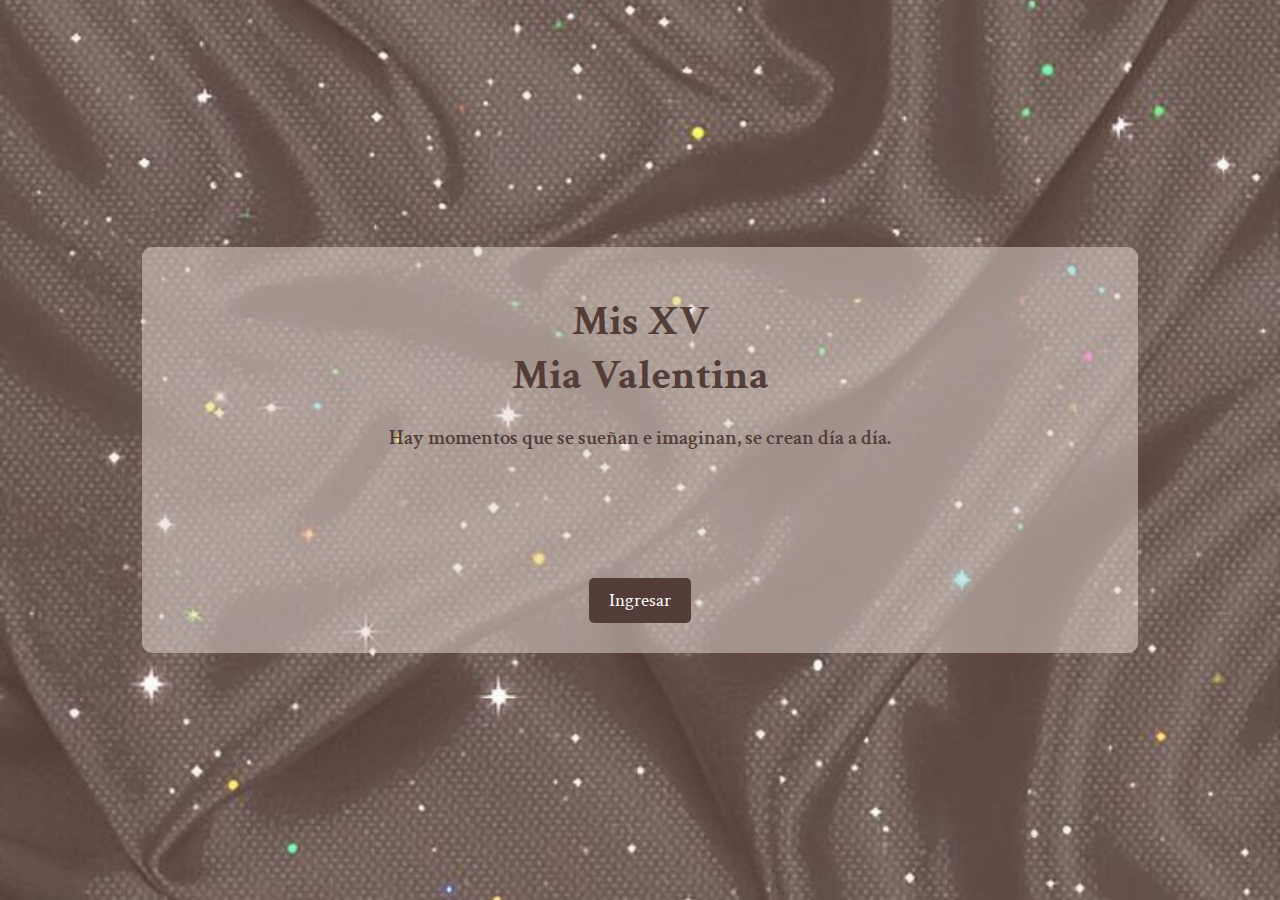
<file: index.html>
<!DOCTYPE html>
<html lang="es">
<head>
    <meta charset="UTF-8">
    <meta name="viewport" content="width=device-width, initial-scale=1.0">
    <title>Bienvenida</title>
    <link rel="icon" href="img/favicon.svg" type="image/x-icon">
    <link rel="stylesheet" href="css/presentacion.css">
</head>
<body>
    <div id="contenedor">
        <div class="welcome-container">
            <h1>Mis XV<br>Mia Valentina</h1>
            <p class="animated">Hay momentos que se sueñan e imaginan, se crean día a día.</p>
            <p class="animated">Hoy es tiempo de compartir lo soñado.</p>
            <p class="animated">Es ahí donde necesito de tu magia para que juntos logremos que mi noche explote de emoción, diversión y brillos.</p>
            <a href="invitacion.html" class="btn">Ingresar</a>
        </div>
    </div>
    
    <script src="js/presentacion.js"></script>
</body>
</html>
</file>
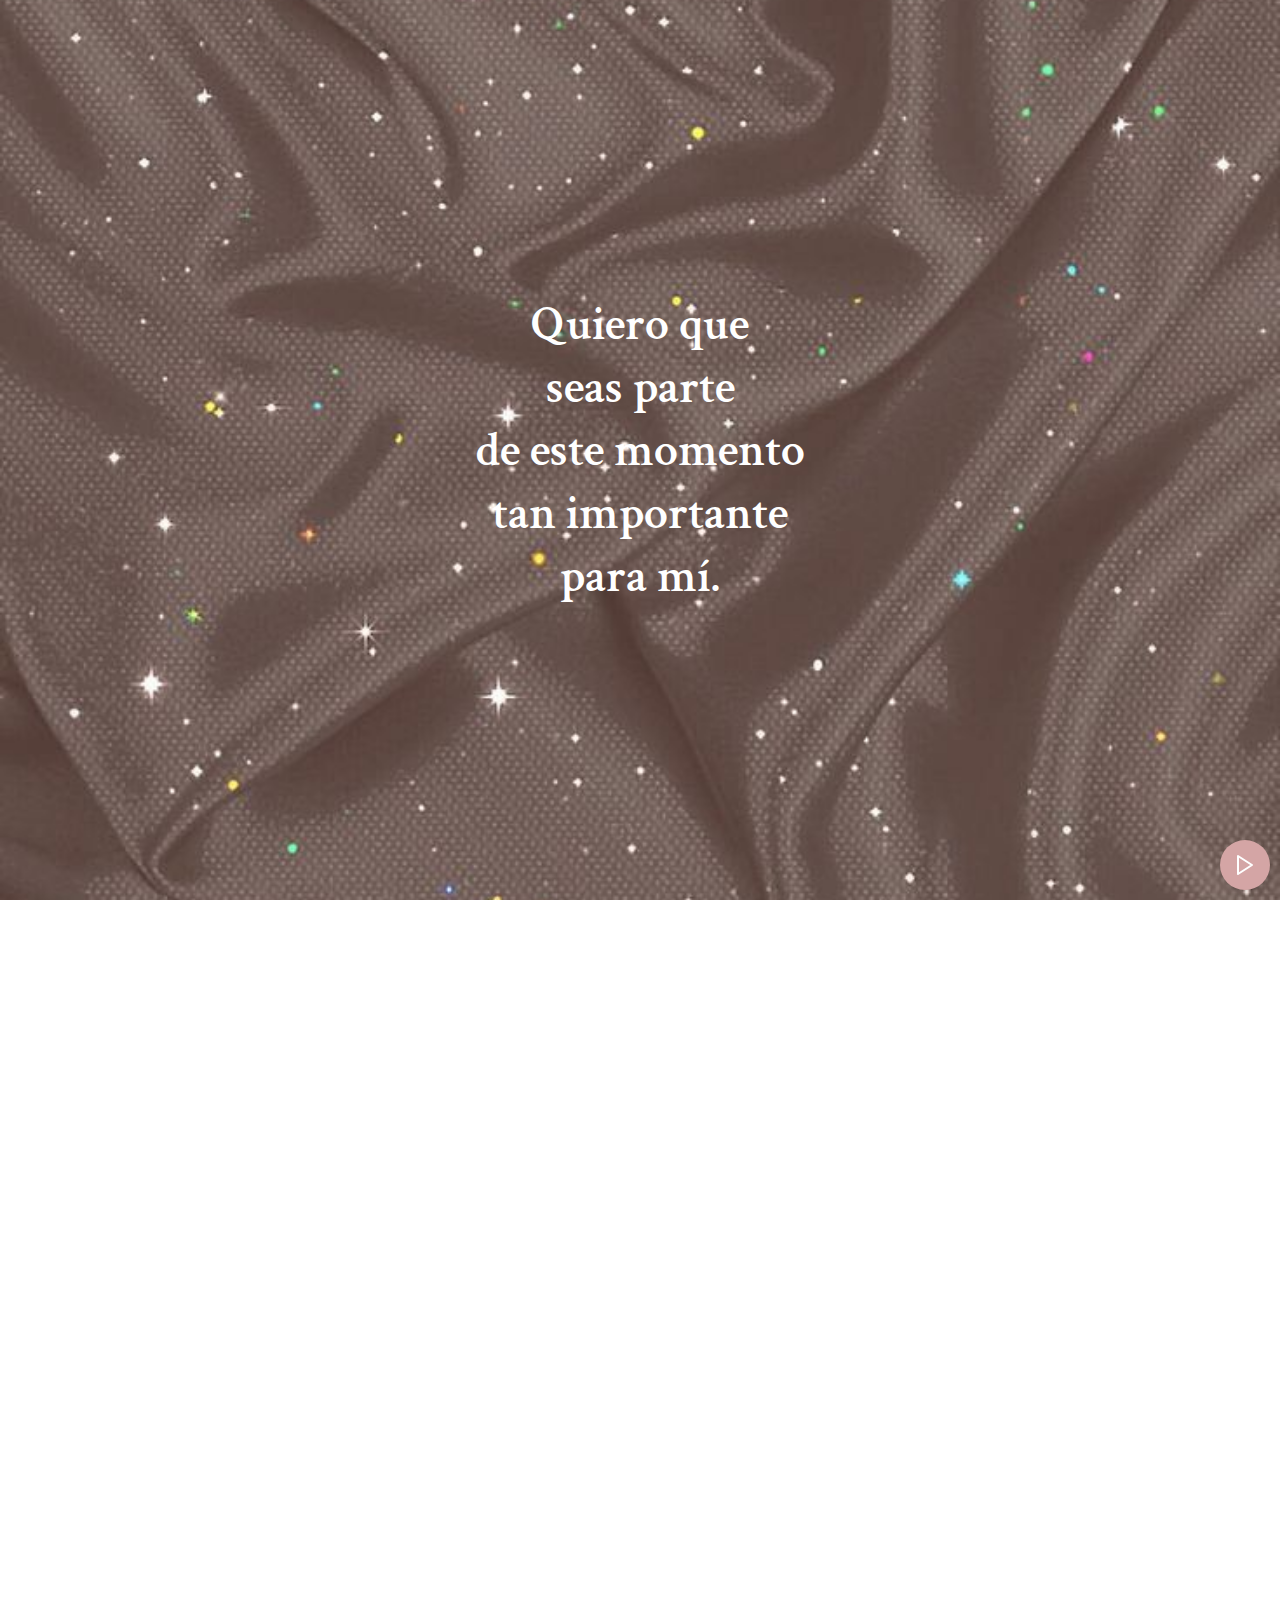
<file: invitacion.html>
<!DOCTYPE html>
<html lang="es">
<head>
    <meta charset="UTF-8">
    <meta name="viewport" content="width=device-width, initial-scale=1.0">
    <title>Invitacion 15 Años Valentina</title>
    <link rel="icon" href="img/favicon.svg" type="image/x-icon">
    <link rel="stylesheet" href="https://cdnjs.cloudflare.com/ajax/libs/animate.css/4.1.1/animate.min.css"/>
    <link rel="stylesheet" href="css/style.css">
</head>
<body>
    <div class="section" id="section-1">
        <div class="frase">
            <h1>Quiero que<br>seas parte<br>
                de este momento<br>tan importante<br>para mí.
            </h1>
        </div>
    </div>  

    <div class="section" id="section-2">
        <img src="img/calendario.svg" alt="calendario icon">
        <h2 class="color1">Fecha</h2>
        <p>8 de Marzo de 2025</p>
        <p>21:00hs</p>
        <div id="countdown"></div>
    </div>

    <div class="section" id="section-3">
        <img src="img/ubicacion.svg" alt="ubicacion pin">
        <h2>Lugar</h2>
        <p>Salón Amedea, Perito Moreno 677, Neuquén</p>
        <iframe src="https://www.google.com/maps/embed?pb=!1m18!1m12!1m3!1d3102.4967479293605!2d-68.05243952505067!3d-38.95832387171108!2m3!1f0!2f0!3f0!3m2!1i1024!2i768!4f13.1!3m3!1m2!1s0x960a322aebfe6da3%3A0xaa9822283987eacf!2sAmedea!5e0!3m2!1ses-419!2sar!4v1738171281687!5m2!1ses-419!2sar" width="400" height="300" style="border:0;" allowfullscreen="" loading="lazy" referrerpolicy="no-referrer-when-downgrade"></iframe>
    </div>

    <div class="section" id="section-4">
        <p>Hay momentos que no se pueden borrar,
            personas que no se pueden olvidar
            y recuerdos como estos que siempre voy a atesorar.
        </p>
    </div>
    

    <div class="section" id="section-5">
        <img src="img/gift.svg" alt="regalos icon">
        <h2 class="color1">Regalos</h2>
        <p>Tu presencia es el mejor regalo, pero si deseas obsequiar algo,<br>aca te dejo mi Alias: Valentina.iribarnee</p>
    </div>

    <div class="section" id="section-6">
        <div>
            <img src="img/woman.svg" alt="mujer icon">
            <img src="img/man.svg" alt="hombre icon">
        </div>
        <h2>Dress Code</h2>
        <p>Elegante sport, combinando elegancia y comodidad.</p>
    </div>

    <div class="section" id="section-7">
        <img src="img/asistencia.svg" alt="asistencia icon">
        <h2 class="color1">Asistencia</h2>
        <p>Por favor, confirma tu asistencia al evento.<br>La fecha limite de confirmacion es el día 17 de febrero.</p>
        <a id="confirm-button" href="https://wa.link/u4rp1b" target="_blank">Confirmar</a>
    </div>

    <div class="section" id="section-8">
        <h3 id="tituloFinal">Te espero!</h3>
    </div>

    <!-- reproductor de musica -->
    <audio id="audio-player" src="audio.mp3"></audio>
    <button id="play-pause" class="audio-button">
        <svg id="play-icon" xmlns="http://www.w3.org/2000/svg" viewBox="0 0 24 24" fill="none" stroke="currentColor" stroke-width="2" stroke-linecap="round" stroke-linejoin="round"><polygon points="5 3 19 12 5 21 5 3"></polygon></svg>
        <svg id="pause-icon" xmlns="http://www.w3.org/2000/svg" viewBox="0 0 24 24" fill="none" stroke="currentColor" stroke-width="2" stroke-linecap="round" stroke-linejoin="round" style="display: none;"><rect x="6" y="4" width="4" height="16"></rect><rect x="14" y="4" width="4" height="16"></rect></svg>
    </button>
    <script src="js/script.js"></script>
</body>
</html>
</file>
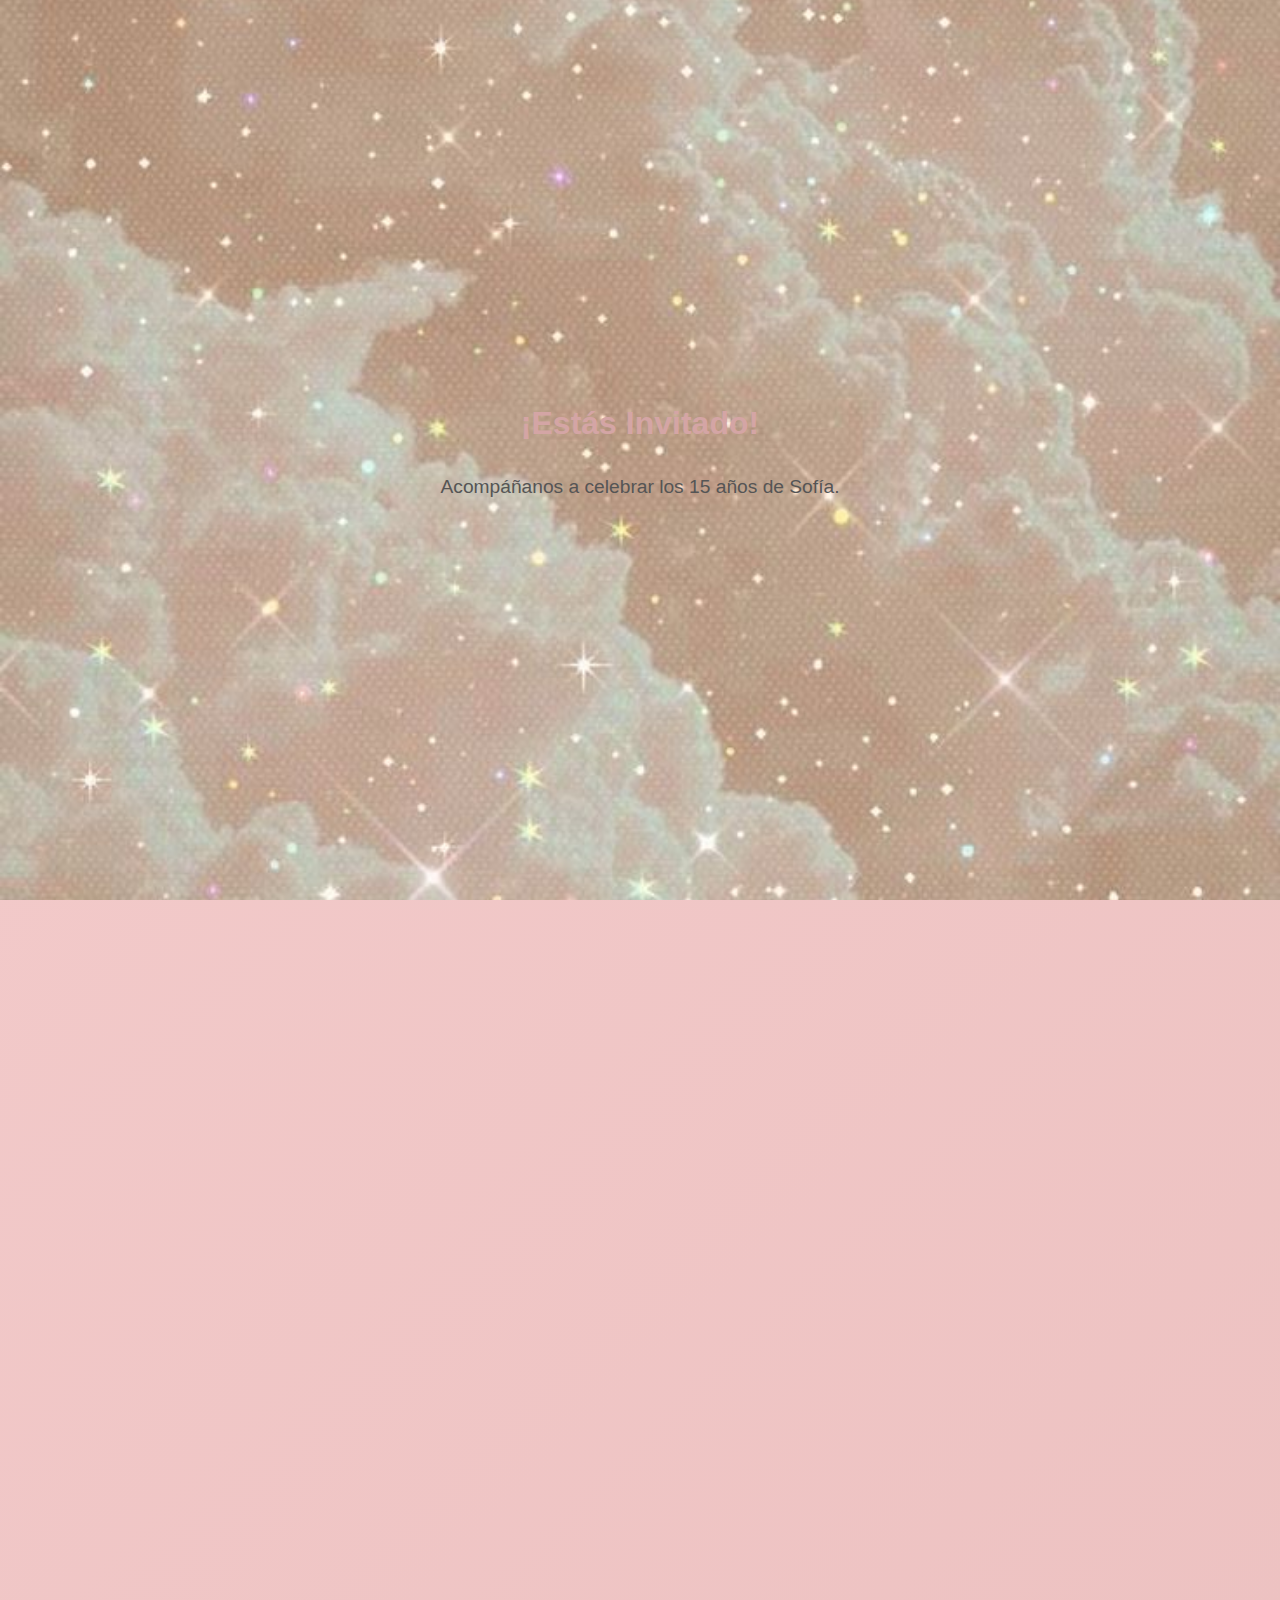
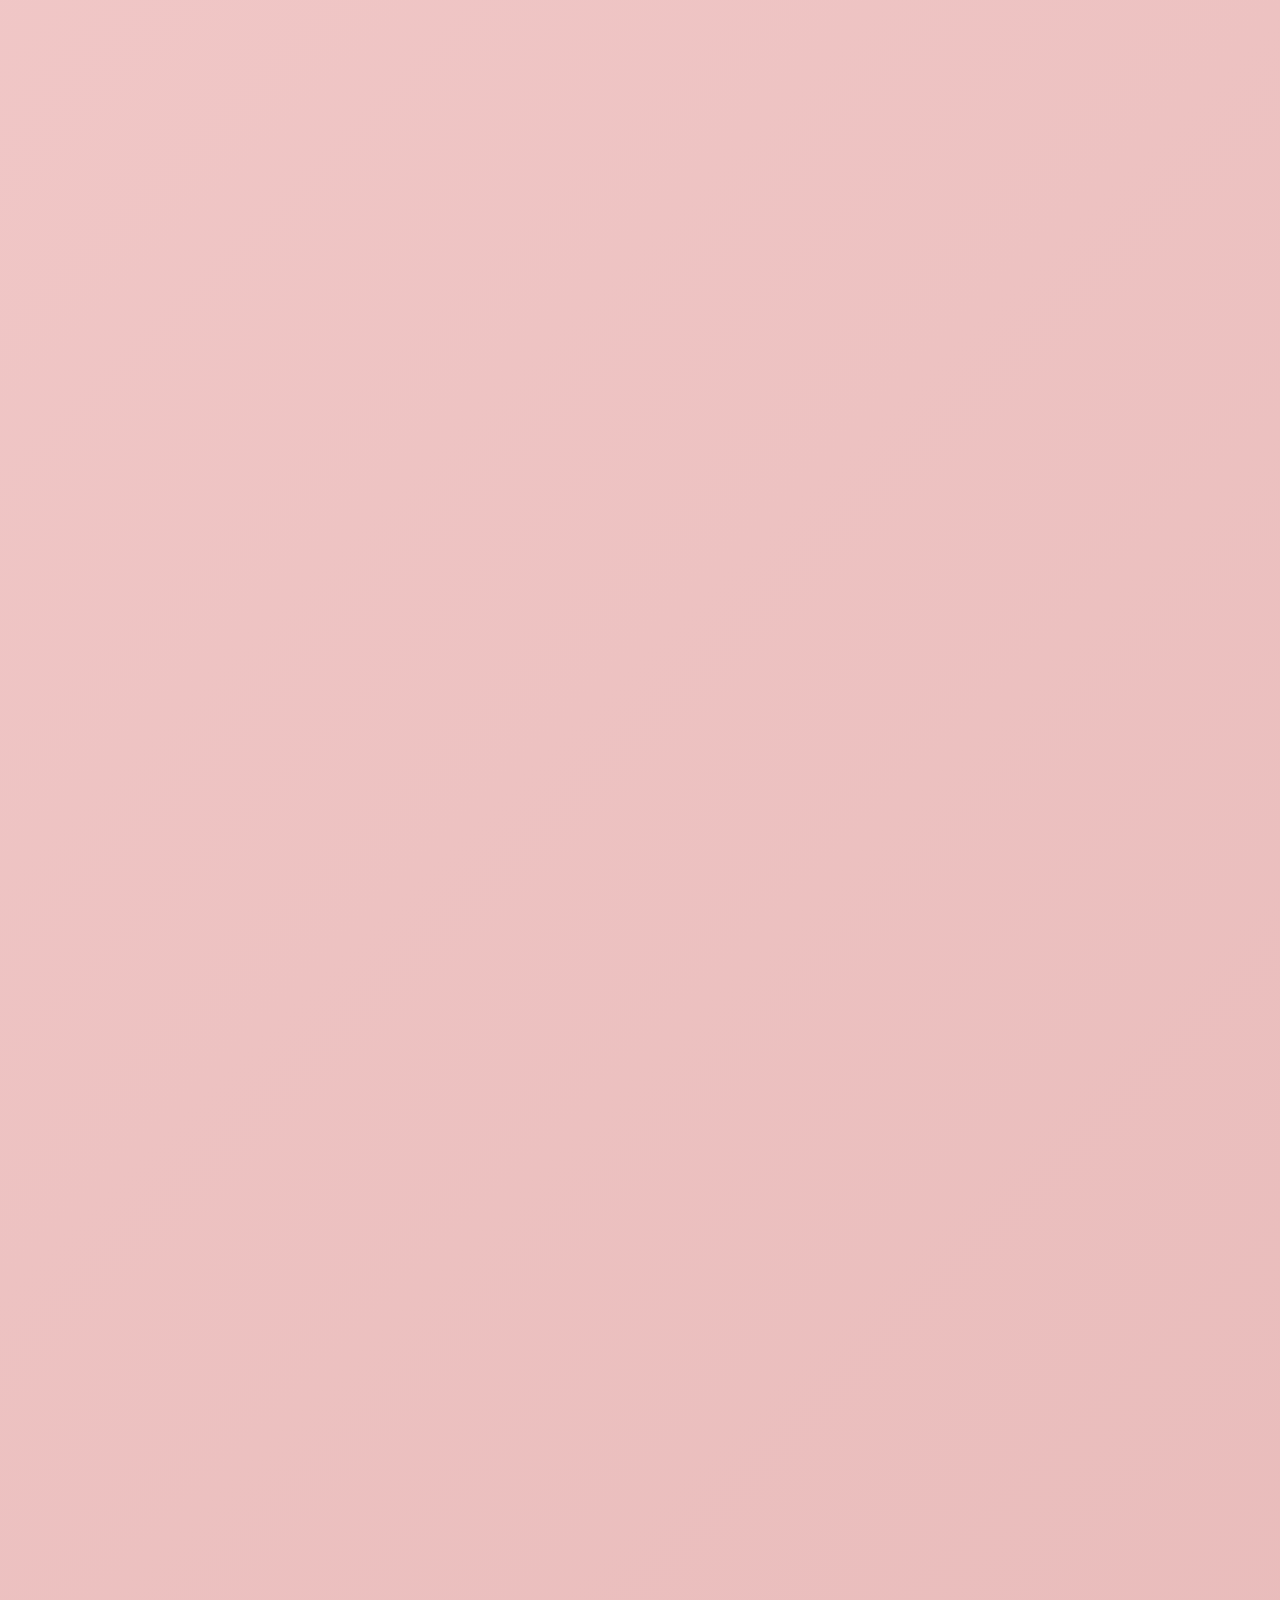
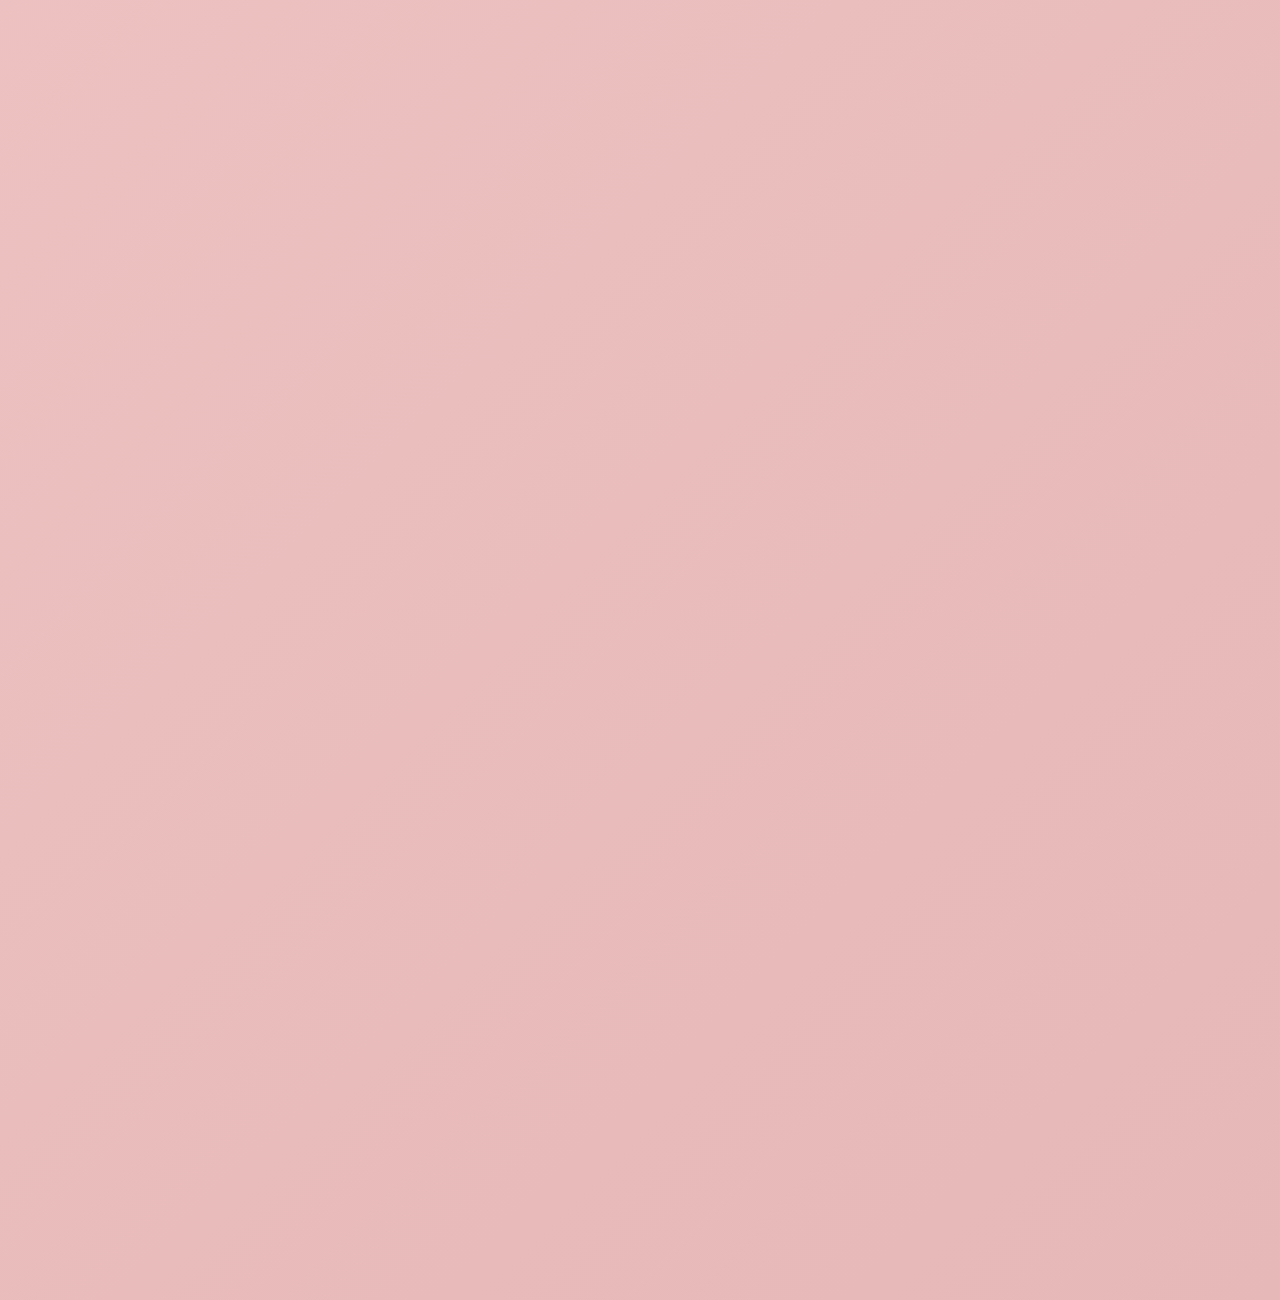
<file: v1.html>
<!DOCTYPE html>
<html lang="es">
<head>
    <meta charset="UTF-8">
    <meta name="viewport" content="width=device-width, initial-scale=1.0">
    <title>Invitación de 15 Años</title>
    <style>
        body {
            font-family: 'Arial', sans-serif;
            margin: 0;
            padding: 0;
            background: linear-gradient(135deg, #F4CCCC, #E6B8B7);
            overflow-x: hidden;
        }

        .section {
            width: 100%;
            min-height: 100vh;
            display: flex;
            justify-content: center;
            align-items: center;
            flex-direction: column;
            text-align: center;
            padding: 20px;
            box-sizing: border-box;
            opacity: 0;
            transform: translateY(-50px);
            transition: all 0.8s ease;
        }

        .section.visible {
            opacity: 1;
            transform: translateY(0);
        }

        .section h1 {
            font-size: 2rem;
            margin-bottom: 15px;
            color: #D4A5A5;
        }

        .section p {
            font-size: 1.2rem;
            color: #555;
        }

        .section:nth-child(odd) {
            background: #FFFFFF;
        }

        .section:nth-child(even) {
            background: #F4CCCC;
            color: #FFFFFF;
        }

        #section-1 {
            background: url('img/f10.jpg') no-repeat center center/cover;
            color: #FFFFFF;
        }

        #section-2 {
            display: flex;
            flex-direction: column;
            align-items: center;
        }

        #countdown {
            font-size: 1.5rem;
            color: #D4A5A5;
            margin-top: 15px;
        }
    </style>
    <script>
        document.addEventListener("DOMContentLoaded", function() {
            const targetDate = new Date("2025-03-10T00:00:00").getTime();

            function updateCountdown() {
                const now = new Date().getTime();
                const difference = targetDate - now;

                if (difference > 0) {
                    const days = Math.floor(difference / (1000 * 60 * 60 * 24));
                    const hours = Math.floor((difference % (1000 * 60 * 60 * 24)) / (1000 * 60 * 60));
                    const minutes = Math.floor((difference % (1000 * 60 * 60)) / (1000 * 60));
                    const seconds = Math.floor((difference % (1000 * 60)) / 1000);

                    document.getElementById("countdown").textContent = `${days}d ${hours}h ${minutes}m ${seconds}s`;
                } else {
                    document.getElementById("countdown").textContent = "¡Es el gran día!";
                    clearInterval(interval);
                }
            }

            const interval = setInterval(updateCountdown, 1000);
            updateCountdown();

            const sections = document.querySelectorAll(".section");

            function revealSections() {
                const windowHeight = window.innerHeight;
                sections.forEach(section => {
                    const sectionTop = section.getBoundingClientRect().top;
                    if (sectionTop < windowHeight - 100) {
                        section.classList.add("visible");
                    }
                });
            }

            window.addEventListener("scroll", revealSections);
            revealSections();
        });
    </script>
</head>
<body>
    <div class="section" id="section-1">
        <h1>¡Estás Invitado!</h1>
        <p>Acompáñanos a celebrar los 15 años de Sofía.</p>
    </div>

    <div class="section" id="section-2">
        <h1>Fecha</h1>
        <p>14 de Marzo de 2025</p>
        <div id="countdown"></div>
    </div>

    <div class="section" id="section-3">
        <h1>Lugar</h1>
        <p>Salón Las Estrellas, Av. Principal 123, Ciudad.</p>
    </div>

    <div class="section" id="section-4">
        <h1>Regalos</h1>
        <p>Tu presencia es el mejor regalo, pero si deseas obsequiar algo, sugerimos accesorios o libros.</p>
    </div>

    <div class="section" id="section-5">
        <h1>Dress Code</h1>
        <p>Traje formal: Vestidos largos y trajes oscuros.</p>
    </div>
</body>
</html>
</file>
<file: css/presentacion.css>
@import url('https://fonts.googleapis.com/css2?family=Crimson+Text:ital,wght@0,400;0,600;0,700;1,400;1,600;1,700&family=Roboto:wght@100;500&display=swap');

body {
    margin: 0;
    padding: 0;
    font-family: 'Crimson Text', serif;
    overflow-x: hidden;
    height: 100vh;
    background-color: #FFFFFF;
}

#contenedor{
    margin: auto;
    width: 100%;
    height: 100%;
    background: url('../img/f9.jpg') no-repeat center center/cover;
    display: flex;
    justify-content: center;
    align-items: center;
    flex-direction: column;
    text-align: center;
    color:#543c39;
}

.welcome-container{
    margin: 0 30px;
    /* background-color: rgba(240, 233, 218, 0.3); Blanco con 70% de opacidad */
    background-color: rgba(231, 220, 214, 0.5);
    padding: 20px;
    border-radius: 10px;
    
}


h1 {
    font-size: 2.6em;
    margin-bottom: 20px;
}

.btn {
    margin: 10px 0;
    background-color: #543c39;
    color: white;
    padding: 10px 20px;
    border: none;
    border-radius: 5px;
    text-decoration: none;
    font-size: 1.2em;
    display: inline-block;
    transition: 0.3s;
}
.btn:hover {
    background-color:  #745b53  ;
}
p {
    font-size: 1.3em;
    font-weight: 550;
    opacity: 0;
    transform: translateY(20px);
    transition: opacity 0.8s ease-out, transform 0.8s ease-out;
}
.visible {
    opacity: 1;
    transform: translateY(0);
}
</file>
<file: css/style.css>
@import url('https://fonts.googleapis.com/css2?family=Crimson+Text:ital,wght@0,400;0,600;0,700;1,400;1,600;1,700&family=Roboto:wght@100;500&display=swap');

        body {
            font-family: 'Crimson Text', serif;
            margin: 0;
            padding: 0;
            background: #FFFFFF;
            overflow-x: hidden;
        }

        .section {
            width: 100%;
            display: flex;
            justify-content: center;
            align-items: center;
            flex-direction: column;
            text-align: center;
            padding: 20px;
            box-sizing: border-box;
            opacity: 0;
            transform: translateY(50px);
            transition: all 2s ease;
        }

        .section.visible {
            opacity: 1;
            transform: translateY(0);
        }


        #section-1{
            min-height: 100vh;
            display: flex;
            flex-direction: column;
            align-items: center;
        }
        
        /* tamaño de la seccion */
        #section-2{
            min-height: 70vh;
        }
        #section-3, #section-5, #section-6, #section-7{
            min-height: 80vh;
        }
        #section-8{
            height: auto;
        }
        
        /* fondo de la seccion */
        #section-2, #section-5, #section-7 {
            background: #FFFFFF;
            color: #543c39;
        }

        #section-1, #section-3, #section-6, #section-8{
            background: url('../img/f9.jpg') no-repeat center center/cover;
            color: #FFFFFF;
        }

        #section-2 {
            display: flex;
            flex-direction: column;
            align-items: center;
        }

        #section-4{
            min-height: 50vh;
            background-color: #D4A5A5;
            color: #FFFFFF;
        }

        /* titulos */
        .section h1 {
            font-size: 3em;
            color: #FFFFFF;
            font-weight: 600;
        }

        .section h2 {
            font-size: 2.5rem;
            margin-bottom: 15px;
        }

        #tituloFinal{ /* titulo h3 en section-8 */
            font-size: 2.5em;
            font-weight: 700;
        }

        /*titulos h2 en rosa*/
        .color1{
            color: #D4A5A5;
        }

        .section p {
            font-family: 'Crimson Text', sans-serif;
            font-size: 2rem;
        }

        .section h2, .section p{
            transform: translateY(-30px);
            transition: all 5s ease;
        }
        
        /* boton de confirmar asistencia */
        #confirm-button {
            margin-top: 20px;
            padding: 15px 30px;
            font-size: 1.2rem;
            color: #FFFFFF;
            background-color: #D4A5A5;
            border: none;
            border-radius: 5px;
            cursor: pointer;
            transition: background-color 0.3s ease;
            text-decoration: none;
        }

        #confirm-button:hover {
            background-color: #E6B8B7;
        }

        /* contador de dias */

        #countdown {
            font-size: 1.5rem;
            color: #D4A5A5;
            position: absolute; /* Se coloca en una posición absoluta en relación con el contenedor padre */
            bottom: 85%; /*Lo coloca justo después de la primera sección */
            left: 50%; /*Lo centra horizontalmente */
            transform: translate(-50%, -50%); /*Ajusta la posición exacta al centro */
            display: flex;
            gap: 10px;
            color: #D4A5A5;
        }
        
        .countdown-item {
            display: flex;
            flex-direction: column;
            align-items: center;
            justify-content: center;
            font-size: 1.1rem;
            width: 85px;
            height: 85px;
            border: 2px solid #D4A5A5;
            border-radius: 50%;
            background-color: #FFFFFF;
            color: #D4A5A5;
        }

        .countdown-item span {
            font-size: 1.5rem;
            color: #D4A5A5;
        }

        img{
            margin: 20px 0;
        }

        /* reproductor de musica */
        .audio-button {
            background-color: #D4A5A5;
            border: none;
            border-radius: 50%;
            width: 50px;
            height: 50px;
            display: flex;
            justify-content: center;
            align-items: center;
            cursor: pointer;
            box-shadow: 0 4px 6px rgba(0, 0, 0, 0.1);
        }
    
        .audio-button svg {
            stroke: white;
            width: 24px;
            height: 24px;
        }

        #play-pause{
            position: fixed;
            bottom: 10px;
            right: 10px;
        }

        iframe{
            margin-bottom: 10px;
        }

        /* img zoom */

        @keyframes zoomIn {
            0% {
                opacity: 0.5;
                transform: scale(0.7);
            }
            100% {
                opacity: 1;
                transform: scale(1);
            }
        }
        
        .section img {
            animation: zoomIn 2.5s ease-out infinite;
        }
</file>
